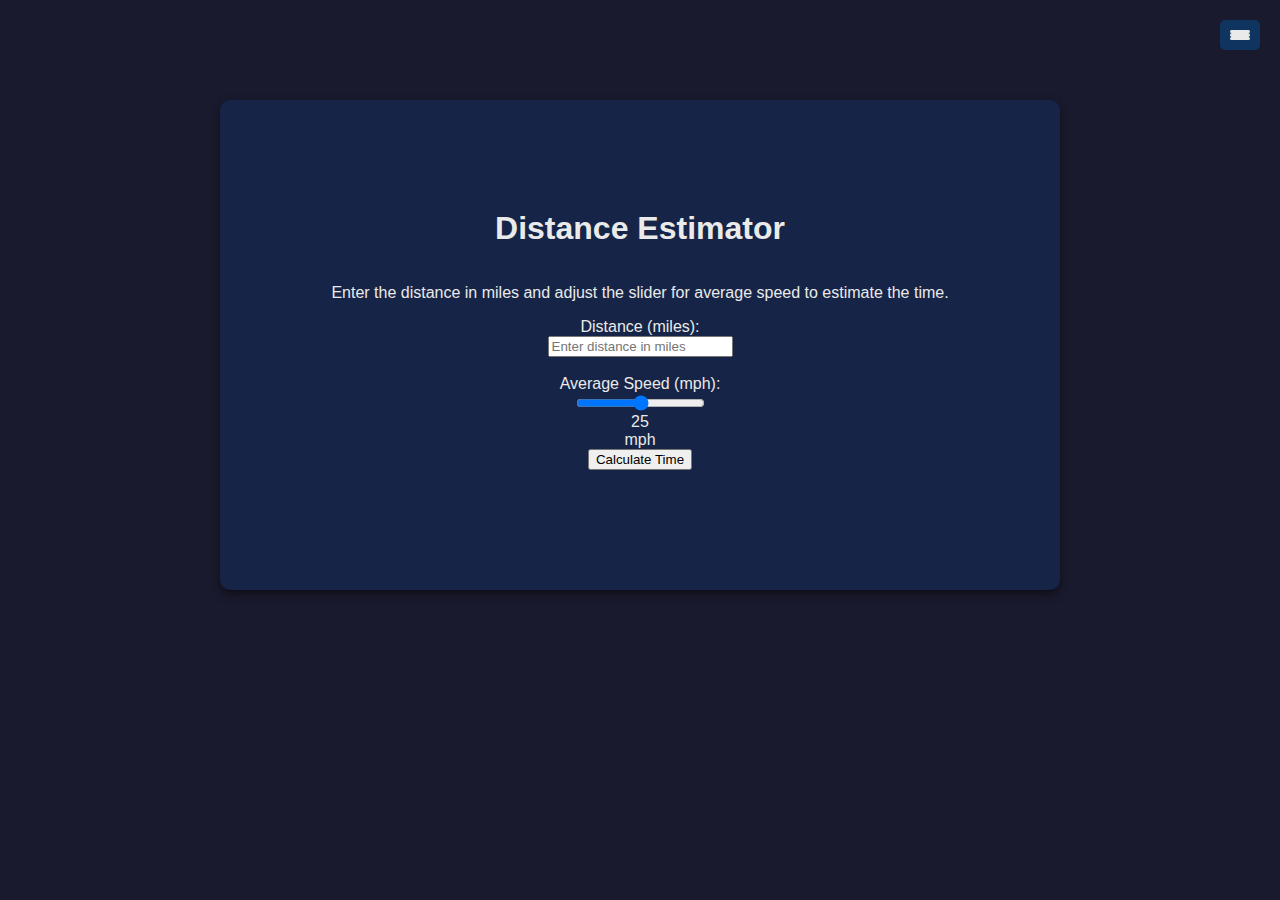
<file: BikeWebsite/pro-biking/pages/distance.html>
<!DOCTYPE html>
<html lang="en">
<head>
    <meta charset="UTF-8">
    <meta name="viewport" content="width=device-width, initial-scale=1.0">
    <title>Distance Estimator - Pro Biking</title>
    <link rel="stylesheet" href="../css/style.css">
    <script>
        function calculateTime() {
            const distance = parseFloat(document.getElementById('distance').value);
            const speed = parseFloat(document.getElementById('speed').value);

            if (isNaN(distance) || isNaN(speed) || speed <= 0) {
                document.getElementById('time-result').innerText = "Please enter valid numbers.";
                return;
            }

            const time = distance / speed; // Time = Distance / Speed
            const hours = Math.floor(time);
            const minutes = Math.round((time - hours) * 60);

            document.getElementById('time-result').innerText = `Estimated Time: ${hours} hours and ${minutes} minutes.`;
        }
    </script>
</head>
<body>
    <div class="dropdown">
        <button class="dropbtn">
            <div class="line"></div>
            <div class="line"></div>
            <div class="line"></div>
        </button>
        <div class="dropdown-content">
            <a href="../index.html">Home</a>
            <a href="ftp.html">FTP</a>
            <a href="wpk.html">WPK</a>
            <a href="lactatethreshold.html">Lactate Threshold</a>
            <a href="heartrate.html">Heart Rate</a>
            <a href="distance.html">Distance</a>
            <a href="training.html">Training</a>
            <a href="discounts.html">Discounts</a>
            <a href="../../Main/AdminConsole.html">Admin Console</a>
        </div>
    </div>

    <div class="container">
        <h1>Distance Estimator</h1>
        <p>Enter the distance in miles and adjust the slider for average speed to estimate the time.</p>
        <label for="distance">Distance (miles):</label>
        <input type="number" id="distance" placeholder="Enter distance in miles">
        <br>
        <label for="speed">Average Speed (mph):</label>
        <input type="range" id="speed" min="5" max="50" step="1" oninput="document.getElementById('speed-value').innerText = this.value">
        <span id="speed-value">25</span> mph
        <br>
        <button class="run-button" onclick="calculateTime()">Calculate Time</button>
        <p id="time-result"></p>
    </div>
</body>
</html>
</file>
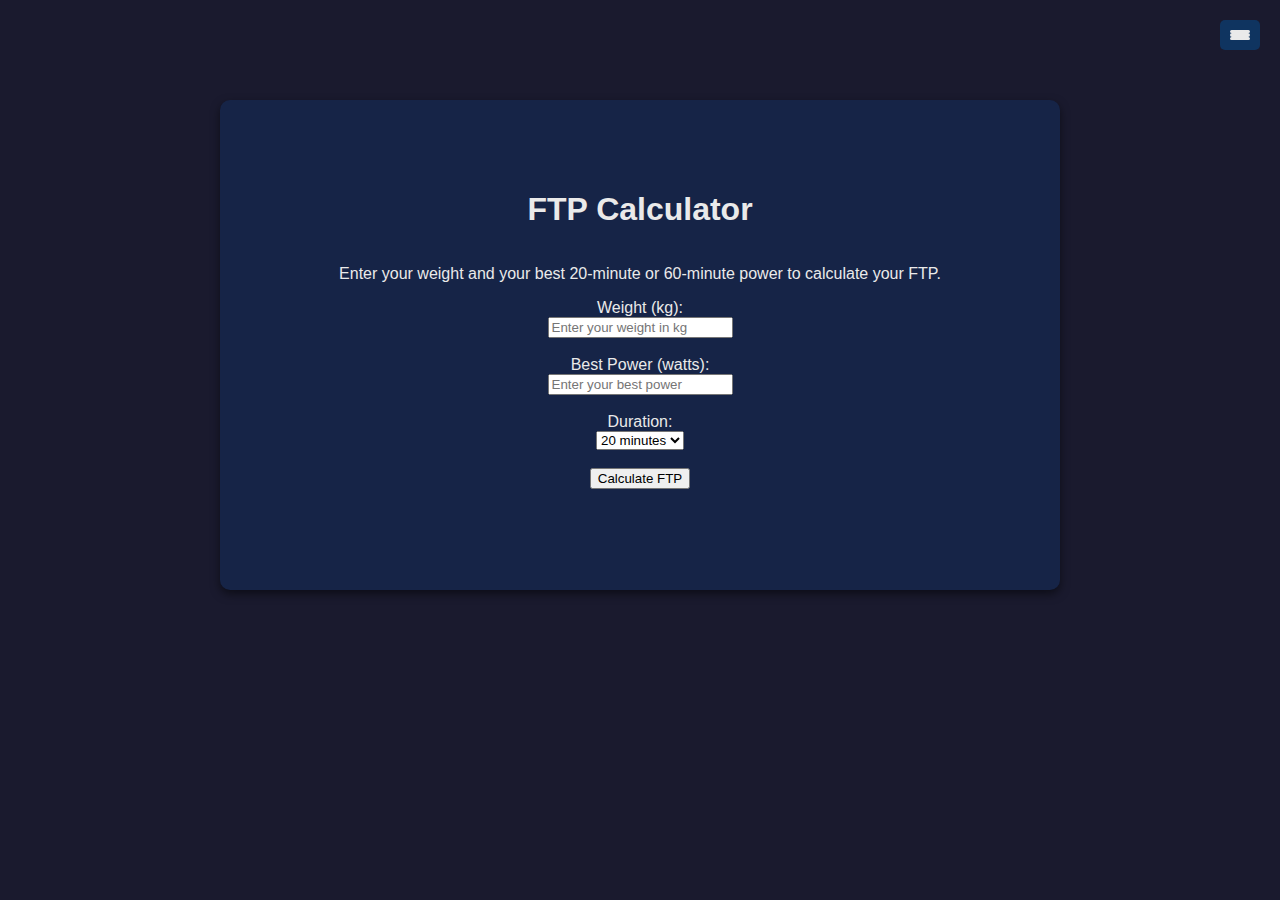
<file: BikeWebsite/pro-biking/pages/ftp.html>
<!DOCTYPE html>
<html lang="en">
<head>
    <meta charset="UTF-8">
    <meta name="viewport" content="width=device-width, initial-scale=1.0">
    <title>FTP Calculator - Pro Biking</title>

    <link rel="stylesheet" href="../css/style.css">
    <script>
        function calculateFTP() {
            const weight = parseFloat(document.getElementById('weight').value);
            const power = parseFloat(document.getElementById('power').value);
            const duration = document.getElementById('duration').value;

            if (isNaN(weight) || isNaN(power)) {
                document.getElementById('ftp-result').innerText = "Please enter valid numbers.";
                return;
            }

            let ftp = 0;
            if (duration === "20") {
                ftp = power * 0.95; // 20-minute power formula
            } else if (duration === "60") {
                ftp = power; // 60-minute power is already FTP
            }

            const wpk = (ftp / weight).toFixed(2); // Watts per kilogram
            document.getElementById('ftp-result').innerText = `Your FTP is ${ftp.toFixed(2)} watts. WPK: ${wpk} W/kg.`;
        }
    </script>
</head>
<body>
    <div class="dropdown">
        <button class="dropbtn">
            <div class="line"></div>
            <div class="line"></div>
            <div class="line"></div>
        </button>
        <div class="dropdown-content">
            <a href="../index.html">Home</a>
            <a href="ftp.html">FTP</a>
            <a href="wpk.html">WPK</a>
            <a href="lactatethreshold.html">Lactate Threshold</a>
            <a href="heartrate.html">Heart Rate</a>
            <a href="distance.html">Distance</a>
            <a href="training.html">Training</a>
            <a href="discounts.html">Discounts</a>
            <a href="../../Main/AdminConsole.html">Admin Console</a>
        </div>
    </div>

    <div class="container">
        <h1>FTP Calculator</h1>
        <p>Enter your weight and your best 20-minute or 60-minute power to calculate your FTP.</p>
        <label for="weight">Weight (kg):</label>
        <input type="number" id="weight" placeholder="Enter your weight in kg">
        <br>
        <label for="power">Best Power (watts):</label>
        <input type="number" id="power" placeholder="Enter your best power">
        <br>
        <label for="duration">Duration:</label>
        <select id="duration">
            <option value="20">20 minutes</option>
            <option value="60">60 minutes</option>
        </select>
        <br>
        <button class="run-button" onclick="calculateFTP()">Calculate FTP</button>
        <p id="ftp-result"></p>
    </div>
</body>
</html>
</file>
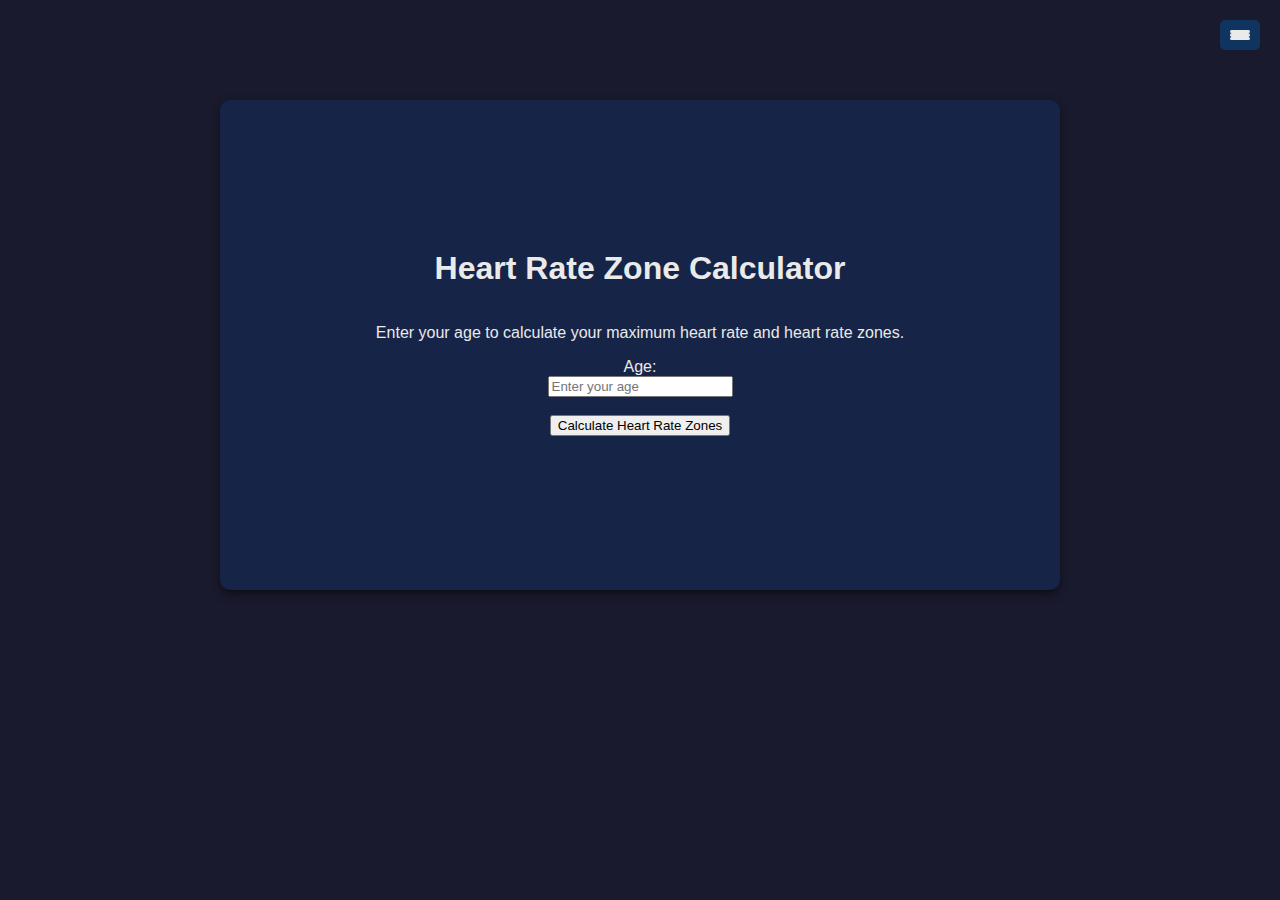
<file: BikeWebsite/pro-biking/pages/heartrate.html>
<!DOCTYPE html>
<html lang="en">
<head>
    <meta charset="UTF-8">
    <meta name="viewport" content="width=device-width, initial-scale=1.0">
    <title>Heart Rate Zones - Pro Biking</title>
    <link rel="stylesheet" href="../css/style.css">
    <script>
        function calculateHeartRateZones() {
            const age = parseInt(document.getElementById('age').value);

            if (isNaN(age) || age <= 0) {
                document.getElementById('hr-result').innerText = "Please enter a valid age.";
                return;
            }

            // Calculate max heart rate using the formula: 220 - age
            const maxHeartRate = 220 - age;

            // Define heart rate zones
            const zones = [
                { name: "Zone 1: Recovery", range: [0.5, 0.6], description: "Helps with recovery and warm-up." },
                { name: "Zone 2: Endurance", range: [0.6, 0.7], description: "Improves basic endurance and fat burning." },
                { name: "Zone 3: Tempo / Sweet Spot", range: [0.7, 0.8], description: "Enhances aerobic capacity and endurance." },
                { name: "Zone 4: Threshold", range: [0.8, 0.9], description: "Increases maximum performance capacity." },
                { name: "Zone 5: VO2 Max", range: [0.9, 1.0], description: "Develops maximum effort and speed." }
            ];

            // Generate heart rate zones based on max heart rate
            let result = `Your Maximum Heart Rate: ${maxHeartRate} bpm\n\nHeart Rate Zones:\n`;
            zones.forEach(zone => {
                const lowerBound = Math.round(maxHeartRate * zone.range[0]);
                const upperBound = Math.round(maxHeartRate * zone.range[1]);
                result += `${zone.name} (${lowerBound} - ${upperBound} bpm): ${zone.description}\n`;
            });

            // Display the result
            document.getElementById('hr-result').innerText = result;
        }
    </script>
</head>
<body>
    <div class="dropdown">
        <button class="dropbtn">
            <div class="line"></div>
            <div class="line"></div>
            <div class="line"></div>
        </button>
        <div class="dropdown-content">
            <a href="../index.html">Home</a>
            <a href="ftp.html">FTP</a>
            <a href="wpk.html">WPK</a>
            <a href="lactatethreshold.html">Lactate Threshold</a>
            <a href="heartrate.html">Heart Rate</a>
            <a href="distance.html">Distance</a>
            <a href="training.html">Training</a>
            <a href="discounts.html">Discounts</a>
            <a href="../../Main/AdminConsole.html">Admin Console</a>
        </div>
    </div>

    <div class="container">
        <h1>Heart Rate Zone Calculator</h1>
        <p>Enter your age to calculate your maximum heart rate and heart rate zones.</p>
        <label for="age">Age:</label>
        <input type="number" id="age" placeholder="Enter your age">
        <br>
        <button class="run-button" onclick="calculateHeartRateZones()">Calculate Heart Rate Zones</button>
        <pre id="hr-result"></pre>
    </div>
</body>
</html>
</file>
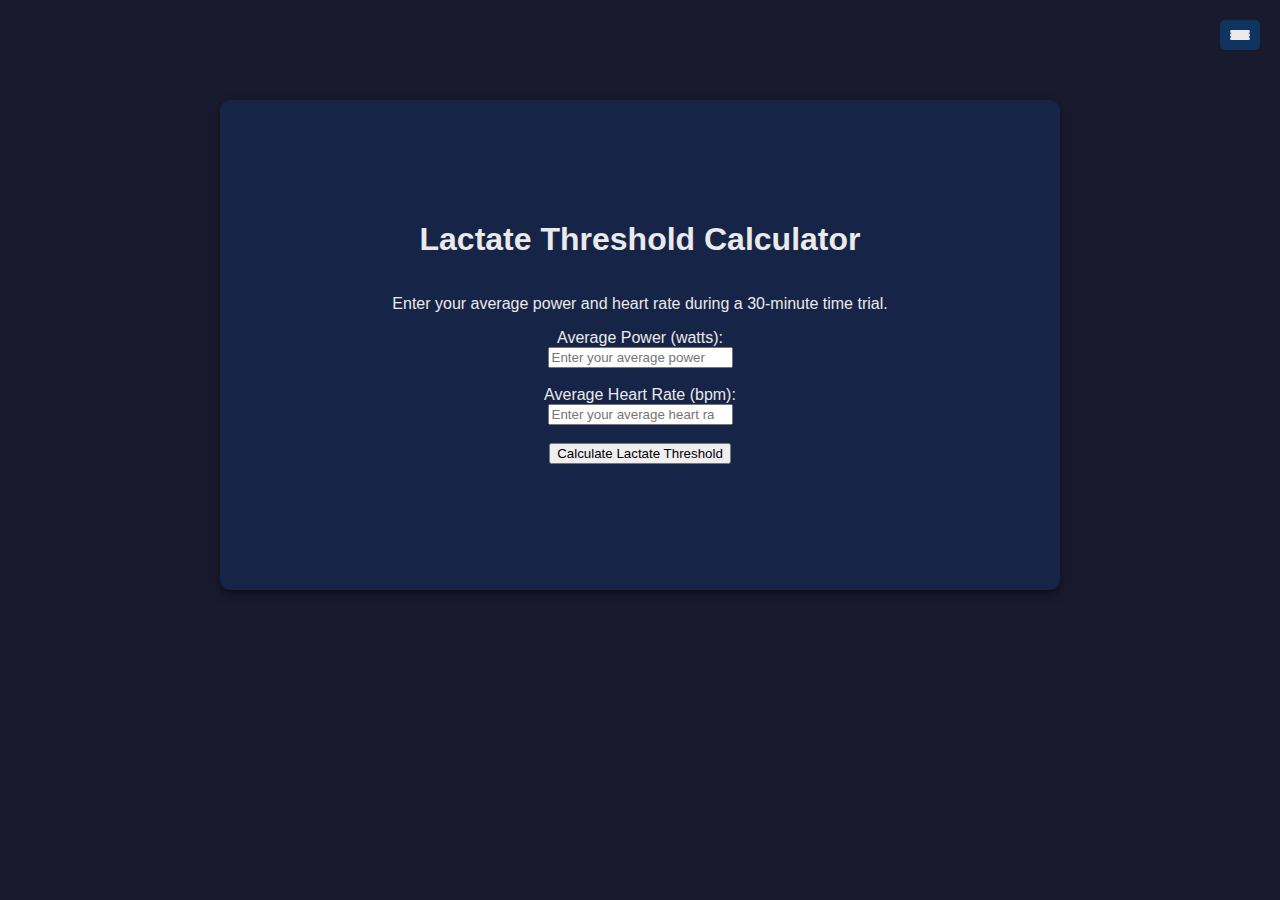
<file: BikeWebsite/pro-biking/pages/lactatethreshold.html>
<!DOCTYPE html>
<html lang="en">
<head>
    <meta charset="UTF-8">
    <meta name="viewport" content="width=device-width, initial-scale=1.0">
    <title>Lactate Threshold - Pro Biking</title>
    <link rel="stylesheet" href="../css/style.css">
    <script>
        function calculateLactateThreshold() {
            const avgPower = parseFloat(document.getElementById('avg-power').value);
            const avgHeartRate = parseFloat(document.getElementById('avg-heart-rate').value);
    
            if (isNaN(avgPower) || isNaN(avgHeartRate) || avgPower <= 0 || avgHeartRate <= 0) {
                document.getElementById('lt-result').innerText = "Please enter valid numbers.";
                return;
            }
    
            const ltPower = (avgPower * 0.95).toFixed(2); // 95% of average power
            const ltHeartRate = avgHeartRate.toFixed(2); // Average heart rate
    
            document.getElementById('lt-result').innerText = `
                Your Lactate Threshold Power: ${ltPower} watts
                Your Lactate Threshold Heart Rate: ${ltHeartRate} bpm
            `;
        }
    </script>
</head>
<body>
    <div class="dropdown">
        <button class="dropbtn">
            <div class="line"></div>
            <div class="line"></div>
            <div class="line"></div>
        </button>
        <div class="dropdown-content">
            <a href="../index.html">Home</a>
            <a href="ftp.html">FTP</a>
            <a href="wpk.html">WPK</a>
            <a href="lactatethreshold.html">Lactate Threshold</a>
            <a href="heartrate.html">Heart Rate</a>
            <a href="distance.html">Distance</a>
            <a href="training.html">Training</a>
            <a href="discounts.html">Discounts</a>
            <a href="../../AdminConsole.html">Admin Console</a>
        </div>
    </div>

    <div class="container">
        <h1>Lactate Threshold Calculator</h1>
        <p>Enter your average power and heart rate during a 30-minute time trial.</p>
        <label for="avg-power">Average Power (watts):</label>
        <input type="number" id="avg-power" placeholder="Enter your average power">
        <br>
        <label for="avg-heart-rate">Average Heart Rate (bpm):</label>
        <input type="number" id="avg-heart-rate" placeholder="Enter your average heart rate">
        <br>
        <button class="run-button" onclick="calculateLactateThreshold()">Calculate Lactate Threshold</button>
        <pre id="lt-result"></pre>
    </div>
</body>
</html>
</file>
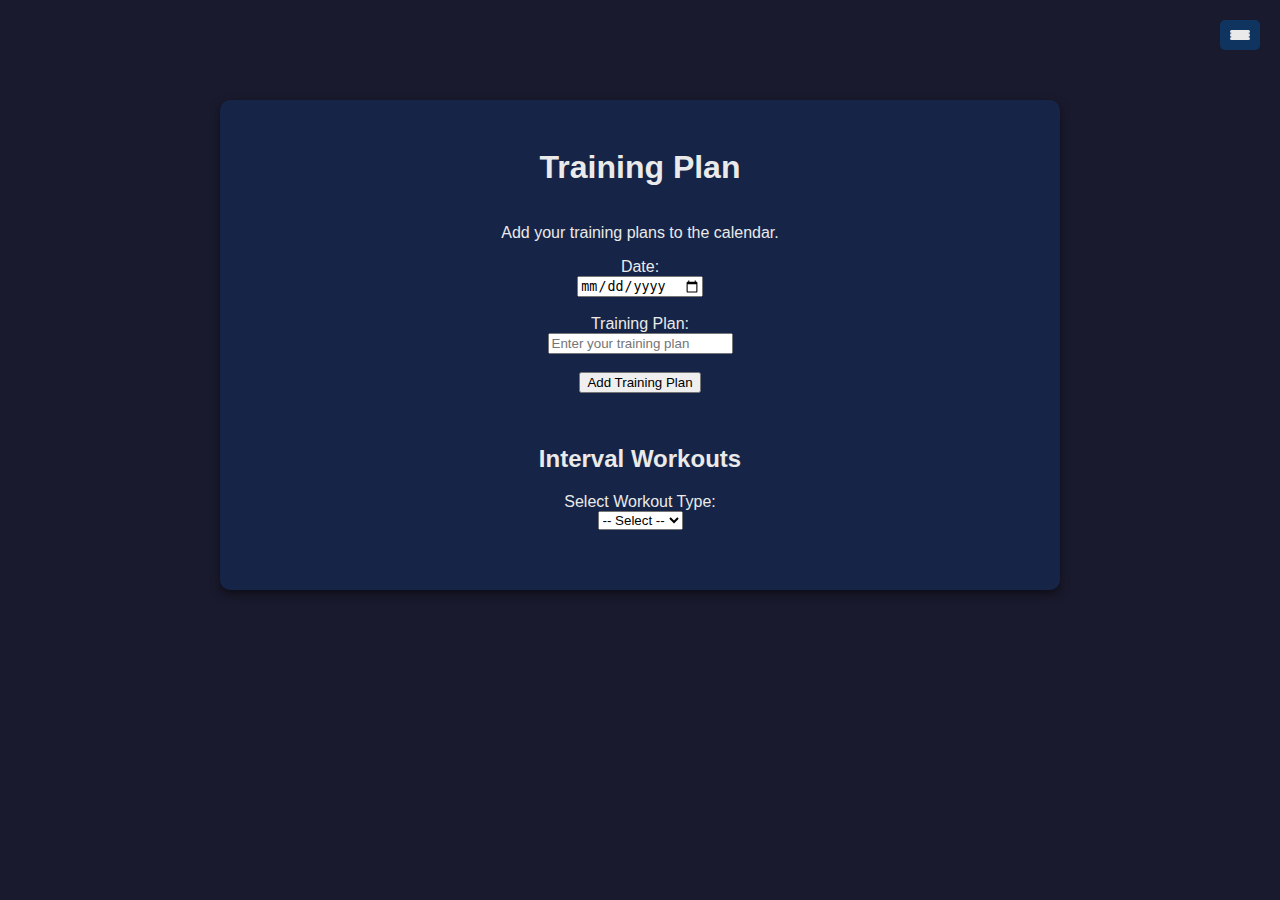
<file: BikeWebsite/pro-biking/pages/training.html>
<!DOCTYPE html>
<html lang="en">
<head>
    <meta charset="UTF-8">
    <meta name="viewport" content="width=device-width, initial-scale=1.0">
    <title>Training Plan - Pro Biking</title>
    <link rel="stylesheet" href="../css/style.css">
    <script>
        function addTrainingPlan() {
            const date = document.getElementById('date').value;
            const plan = document.getElementById('plan').value;

            if (!date || !plan) {
                alert("Please enter both a date and a training plan.");
                return;
            }

            const entry = document.createElement('li');
            entry.innerText = `${date}: ${plan}`;
            document.getElementById('training-list').appendChild(entry);

            document.getElementById('date').value = '';
            document.getElementById('plan').value = '';
        }

        function displayIntervals() {
            const workoutType = document.getElementById('workout-type').value;
            const intervals = {
                sprints: [
                    "6x 30 seconds all-out, 4 minutes recovery",
                    "10x 15 seconds sprint, 45 seconds recovery",
                    "5x 1 minute hard, 3 minutes recovery"
                ],
                climbs: [
                    "4x 8 minutes at threshold, 5 minutes recovery",
                    "3x 12 minutes at 90% FTP, 6 minutes recovery",
                    "6x 5 minutes at VO2 max, 5 minutes recovery"
                ],
                vo2max: [
                    "5x 3 minutes at 110% FTP, 3 minutes recovery",
                    "6x 4 minutes at 105% FTP, 4 minutes recovery",
                    "8x 2 minutes at 120% FTP, 2 minutes recovery"
                ],
                attacks: [
                    "10x 1 minute at 150% FTP, 2 minutes recovery",
                    "8x 2 minutes at 130% FTP, 3 minutes recovery",
                    "12x 30 seconds all-out, 1 minute recovery"
                ]
            };

            const selectedIntervals = intervals[workoutType] || [];
            const intervalList = document.getElementById('interval-list');
            intervalList.innerHTML = "";

            selectedIntervals.forEach(interval => {
                const li = document.createElement('li');
                li.innerText = interval;
                intervalList.appendChild(li);
            });
        }
    </script>
</head>
<body>
    <div class="dropdown">
        <button class="dropbtn">
            <div class="line"></div>
            <div class="line"></div>
            <div class="line"></div>
        </button>
        <div class="dropdown-content">
            <a href="../index.html">Home</a>
            <a href="ftp.html">FTP</a>
            <a href="wpk.html">WPK</a>
            <a href="lactatethreshold.html">Lactate Threshold</a>
            <a href="heartrate.html">Heart Rate</a>
            <a href="distance.html">Distance</a>
            <a href="training.html">Training</a>
            <a href="discounts.html">Discounts</a>
            <a href="../../AdminConsole.html">Admin Console</a>
        </div>
    </div>

    <div class="container">
        <h1>Training Plan</h1>
        <p>Add your training plans to the calendar.</p>
        <label for="date">Date:</label>
        <input type="date" id="date">
        <br>
        <label for="plan">Training Plan:</label>
        <input type="text" id="plan" placeholder="Enter your training plan">
        <br>
        <button class="run-button" onclick="addTrainingPlan()">Add Training Plan</button>
        <ul id="training-list"></ul>

        <h2>Interval Workouts</h2>
        <label for="workout-type">Select Workout Type:</label>
        <select id="workout-type" onchange="displayIntervals()">
            <option value="">-- Select --</option>
            <option value="sprints">Sprints</option>
            <option value="climbs">Climbs</option>
            <option value="vo2max">VO2 Max</option>
            <option value="attacks">Attacks</option>
        </select>
        <ul id="interval-list"></ul>
    </div>
</body>
</html>
</file>
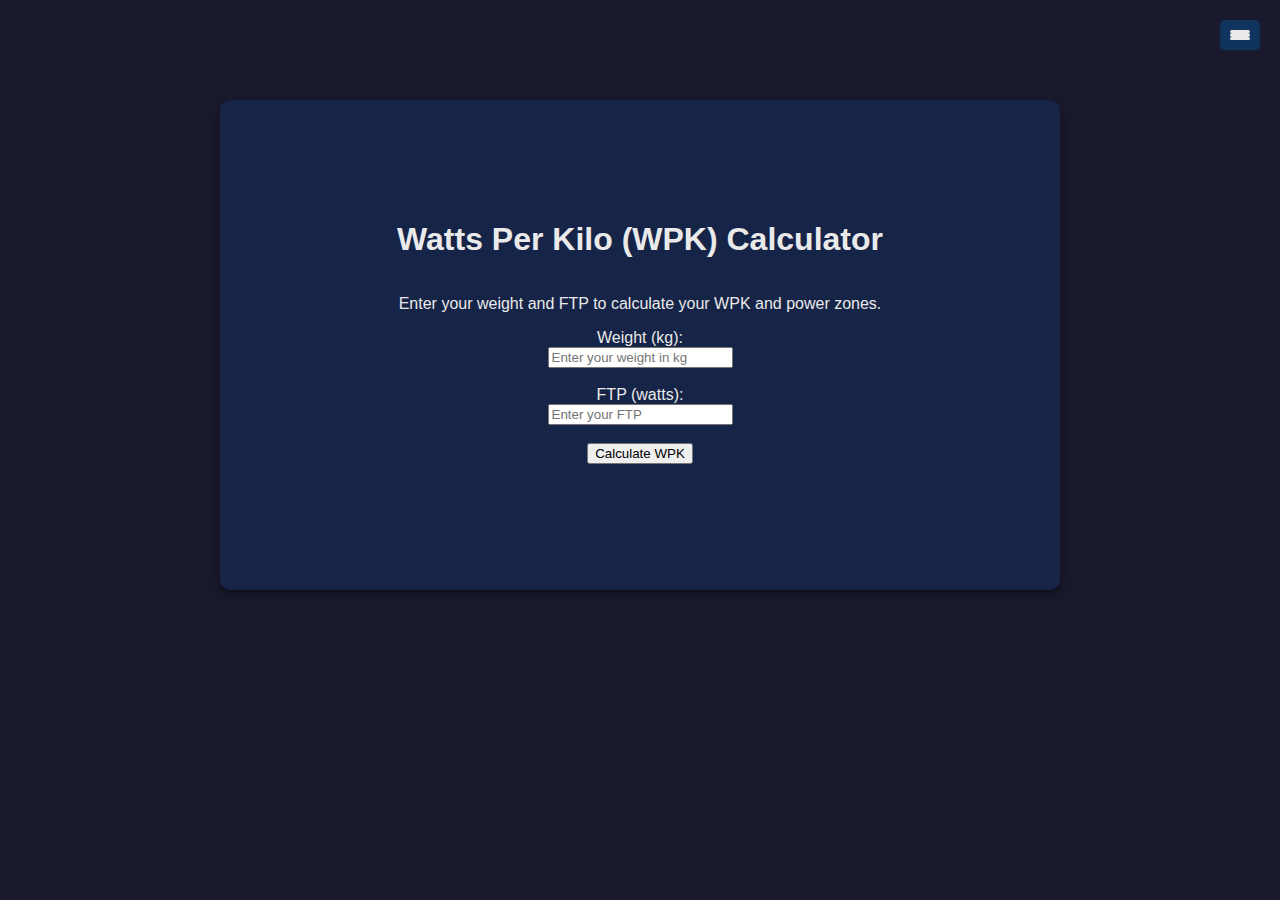
<file: BikeWebsite/pro-biking/pages/wpk.html>
<!DOCTYPE html>
<html lang="en">
<head>
    <meta charset="UTF-8">
    <meta name="viewport" content="width=device-width, initial-scale=1.0">
    <title>Watts Per Kilo - Pro Biking</title>
    <link rel="stylesheet" href="../css/style.css">
    <script>
        function calculateWPK() {
            const weight = parseFloat(document.getElementById('weight').value);
            const ftp = parseFloat(document.getElementById('ftp').value);

            if (isNaN(weight) || isNaN(ftp) || weight <= 0 || ftp <= 0) {
                document.getElementById('wpk-result').innerText = "Please enter valid numbers.";
                return;
            }

            const wpk = (ftp / weight).toFixed(2);

            // Define power zones based on FTP
            const zones = [
                { name: "Zone 1: Active Recovery", range: [0, 0.55], description: "Very easy effort for recovery." },
                { name: "Zone 2: Endurance", range: [0.56, 0.75], description: "Steady effort for long rides." },
                { name: "Zone 3: Tempo", range: [0.76, 0.90], description: "Moderate effort for sustained power." },
                { name: "Zone 4: Threshold", range: [0.91, 1.05], description: "Hard effort near FTP." },
                { name: "Zone 5: VO2 Max", range: [1.06, 1.20], description: "Very hard effort for short intervals." },
                { name: "Zone 6: Anaerobic", range: [1.21, 1.50], description: "Maximum effort for sprints." },
                { name: "Zone 7: Neuromuscular", range: [1.51, Infinity], description: "All-out effort for very short bursts." }
            ];

            let result = `Your Watts Per Kilo (WPK): ${wpk} W/kg\n\nPower Zones:\n`;
            zones.forEach(zone => {
                const lowerBound = Math.round(ftp * zone.range[0]);
                const upperBound = zone.range[1] === Infinity ? "∞" : Math.round(ftp * zone.range[1]);
                result += `${zone.name} (${lowerBound} - ${upperBound} watts): ${zone.description}\n`;
            });

            document.getElementById('wpk-result').innerText = result;
        }
    </script>
</head>
<body>
    <div class="dropdown">
        <button class="dropbtn">
            <div class="line"></div>
            <div class="line"></div>
            <div class="line"></div>
        </button>
        <div class="dropdown-content">
            <a href="../index.html">Home</a>
            <a href="ftp.html">FTP</a>
            <a href="wpk.html">WPK</a>
            <a href="lactatethreshold.html">Lactate Threshold</a>
            <a href="heartrate.html">Heart Rate</a>
            <a href="distance.html">Distance</a>
            <a href="training.html">Training</a>
            <a href="discounts.html">Discounts</a>
            <a href="../../AdminConsole.html">Admin Console</a>
        </div>
    </div>

    <div class="container">
        <h1>Watts Per Kilo (WPK) Calculator</h1>
        <p>Enter your weight and FTP to calculate your WPK and power zones.</p>
        <label for="weight">Weight (kg):</label>
        <input type="number" id="weight" placeholder="Enter your weight in kg">
        <br>
        <label for="ftp">FTP (watts):</label>
        <input type="number" id="ftp" placeholder="Enter your FTP">
        <br>
        <button class="run-button" onclick="calculateWPK()">Calculate WPK</button>
        <pre id="wpk-result"></pre>
    </div>
</body>
</html>
</file>
<file: BikeWebsite/pro-biking/css/style.css>
/* General body styling */
body {
    background-color: #1a1a2e;
    color: #eaeaea;
    font-family: Arial, sans-serif;
    margin: 0;
    padding: 0;
}

/* Dropdown menu container */
.dropdown {
    position: absolute;
    top: 20px;
    right: 20px;
}

/* Dropdown button styling */
.dropbtn {
    background-color: #0f3460;
    border: none;
    padding: 10px;
    border-radius: 5px;
    cursor: pointer;
    display: flex;
    flex-direction: column;
    justify-content: space-between;
    height: 30px;
    width: 40px;
}

/* Lines inside the dropdown button */
.dropbtn .line {
    background-color: #eaeaea;
    height: 4px;
    width: 100%;
    border-radius: 2px;
}

/* Dropdown content container */
.dropdown-content {
    display: none;
    position: absolute;
    right: 0;
    background-color: #0f3460;
    min-width: 160px;
    box-shadow: 0 4px 8px rgba(0, 0, 0, 0.2);
    z-index: 1;
    border-radius: 5px;
}

/* Dropdown content links */
.dropdown-content a {
    color: #eaeaea;
    padding: 12px 16px;
    text-decoration: none;
    display: block;
    border-bottom: 1px solid #1f4068;
}

/* Remove border for the last link */
.dropdown-content a:last-child {
    border-bottom: none;
}

/* Hover effect for dropdown links */
.dropdown-content a:hover {
    background-color: #1f4068;
}

/* Show dropdown content on hover */
.dropdown:hover .dropdown-content {
    display: block;
}

/* Centered container for page content */
.container {
    width: 80%;
    max-width: 800px;
    aspect-ratio: 16 / 9;
    background-color: #162447;
    border-radius: 10px;
    padding: 20px;
    box-shadow: 0 4px 10px rgba(0, 0, 0, 0.5);
    margin: auto;
    display: flex;
    flex-direction: column;
    justify-content: center;
    align-items: center;
    margin-top: 100px;
}
</file>
